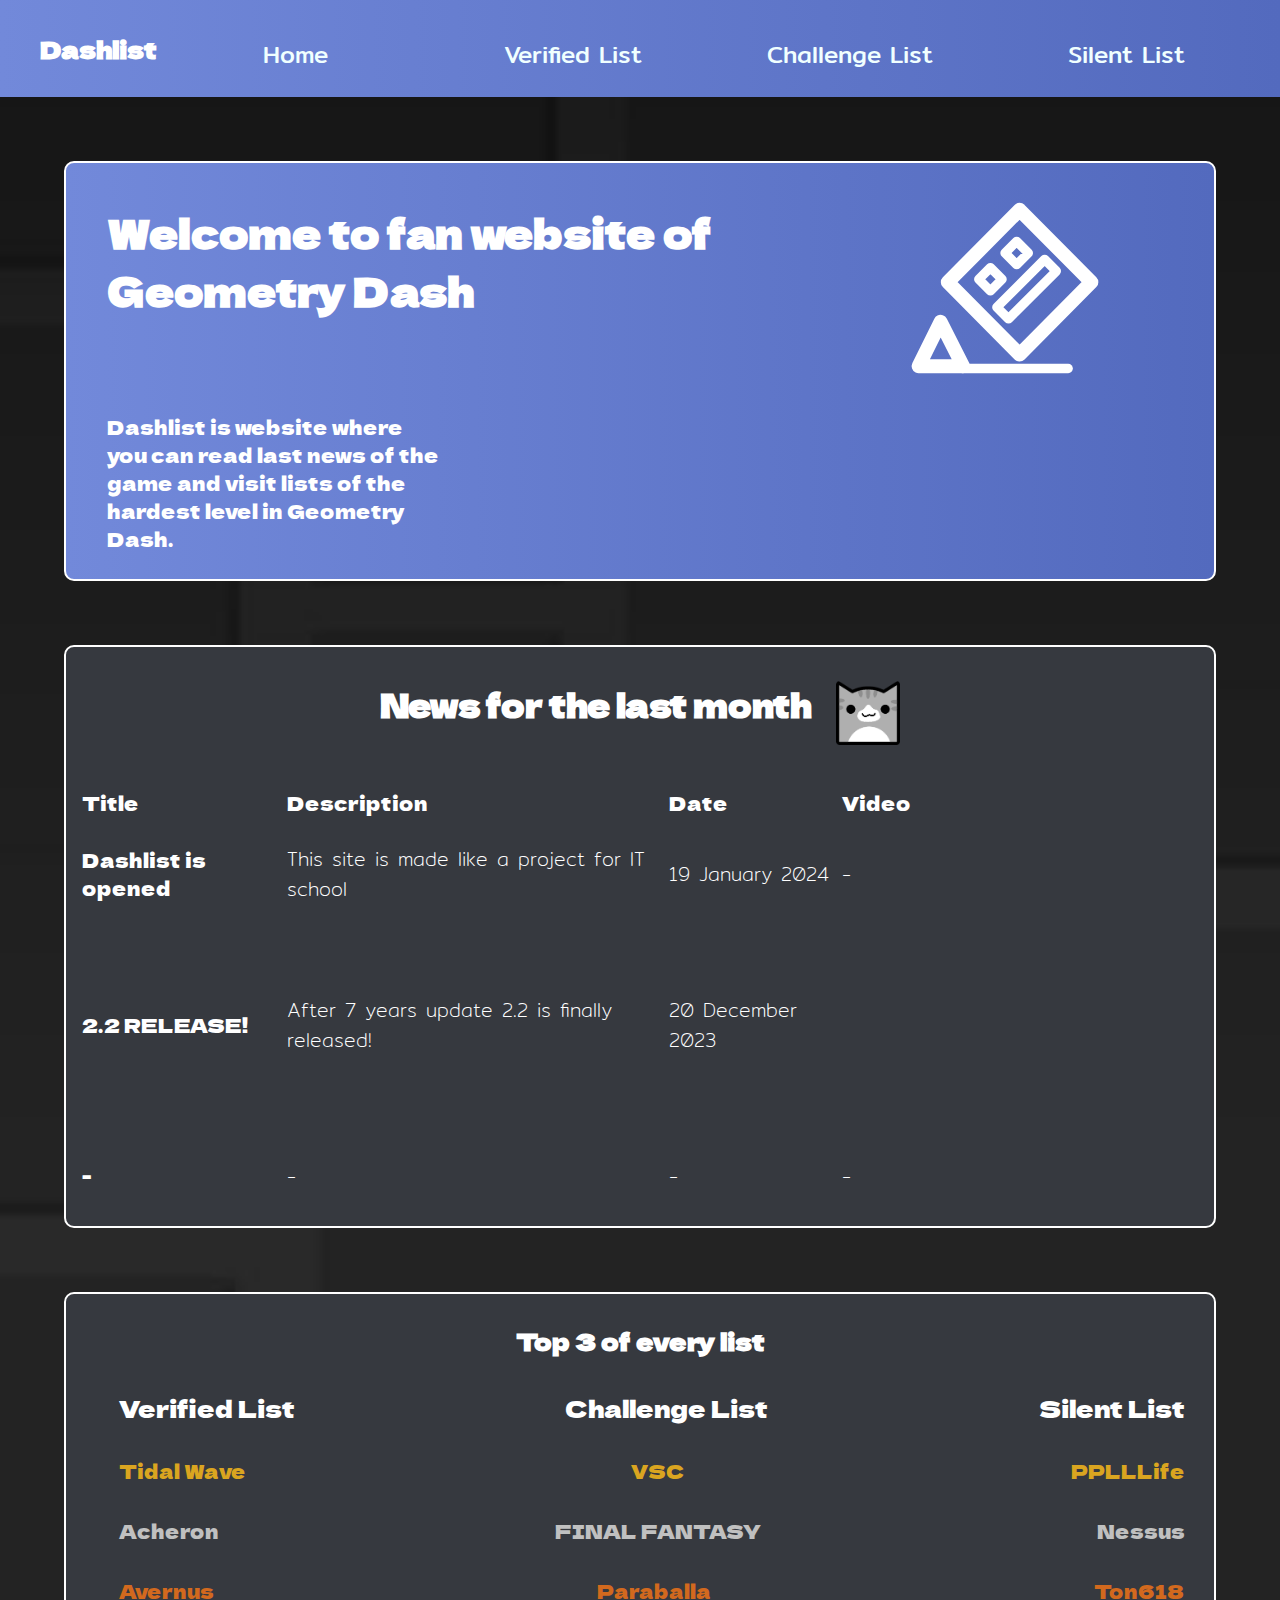
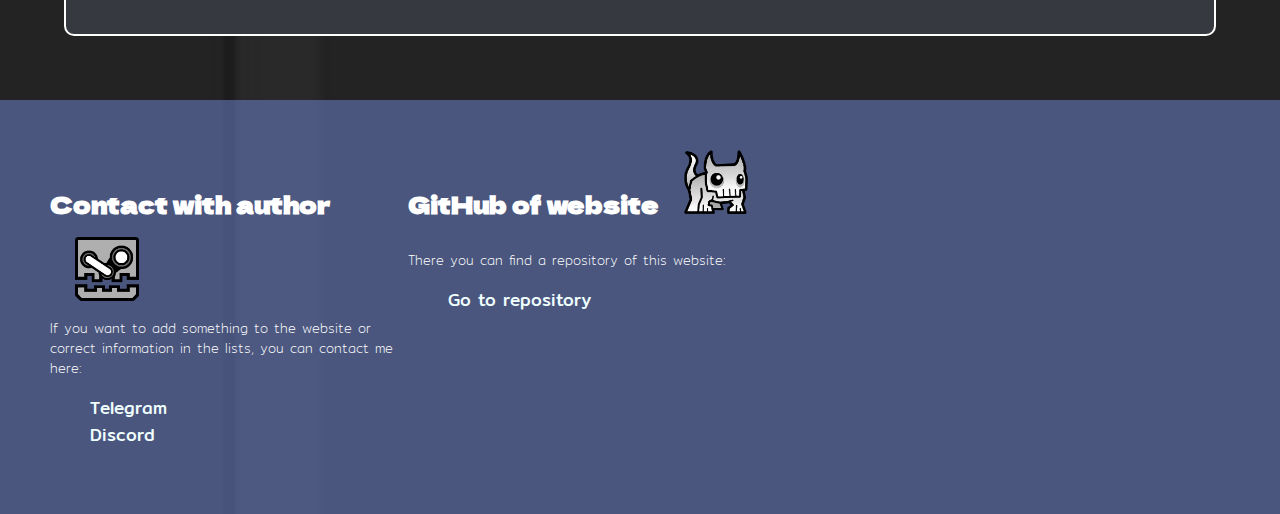
<file: index.html>
<!DOCTYPE html>
<html lang="en">
<head>
    <meta charset="UTF-8">
    <meta name="viewport" content="width=device-width, initial-scale=1.0">
    <title>Dashlist</title>
    <link rel="shortcut icon" href="./assets/icon.webp">
    <link rel="preconnect" href="https://fonts.googleapis.com">
    <link rel="preconnect" href="https://fonts.gstatic.com" crossorigin>
    <link href="https://fonts.googleapis.com/css2?family=Mitr&display=swap" rel="stylesheet">
    <link rel="preconnect" href="https://fonts.googleapis.com">
    <link rel="preconnect" href="https://fonts.gstatic.com" crossorigin>
    <link href="https://fonts.googleapis.com/css2?family=Dela+Gothic+One&display=swap" rel="stylesheet">    
    <link rel="stylesheet" href="./index.css">
</head>
<body>
    <section id="header">
        <div>
            <h1 class="title">Dashlist</h1>
            <div class="button"><a href="./index.html">Home</a></div>
            <div class="button"><a href="./vl.html">Verified List</a></div>
            <div class="button"><a href="./chall.html">Challenge List</a></div>
            <div class="button"><a href="./tpl.html">Silent List</a></div>
        </div> 
    </section>

    <section id="hero">
        <h1 class="title">Welcome to fan website of Geometry Dash</h1>
        <img id="gd-logo" src="./assets/geometry-dash.svg">
        <h1 class="subtitle">Dashlist is website where you can read last news of the game and visit lists of the hardest level in Geometry Dash.</h1>

    </section>

    <section id="news" class="body">
        <h1 class="title">News for the last month <img class="icongd" src="./assets/cat_icon.png"></h1>
        <table>
            <tr>
                <th class="subtitle">Title</th>
                <th class="subtitle">Description</td>
                <th class="subtitle">Date</td>
                <th class="subtitle">Video</td>
            </tr>
            <tr>
                <th class="subtitle">Dashlist is opened</th>
                <th class="text">This site is made like a project for IT school</th>
                <th class="text">19 January 2024</th>
                <th class="text"><p>-</p></th>
            </tr>
            <tr>
                <th class="subtitle">2.2 RELEASE!</th>
                <th class="text">After 7 years update 2.2 is finally released!</th>
                <th class="text">20 December 2023</th>
                <th class="text"><iframe  height="180" src="https://www.youtube.com/embed/LxA4NJMiZ8o?si=bkMYegzZEfCi7iou" title="Better turn fullscreen on" frameborder="0" allow="accelerometer; autoplay; clipboard-write; encrypted-media; gyroscope; picture-in-picture; web-share" allowfullscreen></iframe></th>
            </tr>
            <tr>
                <th class="subtitle"><p>-</p></th>
                <th class="text"><p>-</p></th>
                <th class="text"><p>-</p></th>
                <th class="text"><p>-</p></th>
            </tr>
        </table>
    </section>

    <section id="shortlists" class="body">
        <h1 class="title">Top 3 of every list</h1>
        <ul>
            <li class="title">Verified List</li>
            <li class="title">Challenge List</li>
            <li class="title">Silent List</li>
        </ul>
        <ul id="sl_1">
            <li class="subtitle">Tidal Wave</li>
            <li class="subtitle">VSC</li>
            <li class="subtitle">PPLLLife</li>
        </ul>
        <ul id="sl_2">
            <li class="subtitle">Acheron</li>
            <li class="subtitle">FINAL FANTASY</li>
            <li class="subtitle">Nessus</li>
        </ul>
        <ul id="sl_3">
            <li class="subtitle">Avernus</li>
            <li class="subtitle">Paraballa</li>
            <li class="subtitle">Ton618</li>
        </ul>
    </section>

    <section id="footer">
        <div>
            <h1 class="title">Contact with author</h1><img class="icongd" src="./assets/steam_icon.png">
            <p class="text">If you want to add something to the website or correct information in the lists, you can contact me here:</p>
            <ul>
                <li class="button"><a href="https://t.me/firsy0" target="_blank">Telegram</a></li>
                <li class="button"><a href="" target="_blank">Discord</a></li>
            </ul>
        </div>
        <div>
            <h1 class="title">GitHub of website</h1><img class="icongd" src="./assets/other_cat_icon.png">
            <p class="text">There you can find a repository of this website:</p>
            <ul>
                <li class="button"><a href="https://github.com/firsy0/3211-dashlist" target="_blank">Go to repository</a></li>
            </ul>
        </div>
    </section>
</body>
</html>
</file>
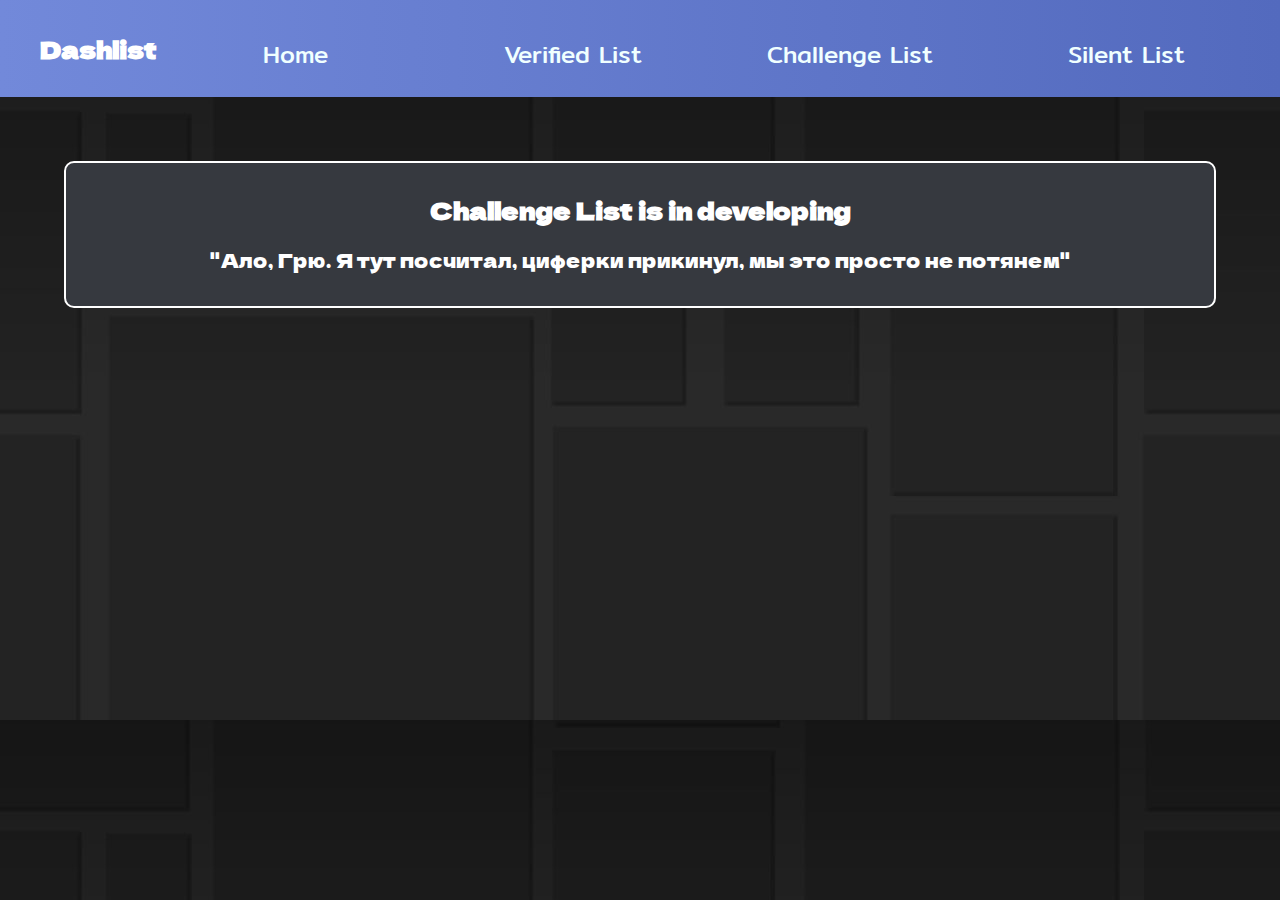
<file: chall.html>
<!DOCTYPE html>
<html lang="en">
<head>
    <meta charset="UTF-8">
    <meta name="viewport" content="width=device-width, initial-scale=1.0">
    <title>Dashlist</title>
    <link rel="shortcut icon" href="./assets/icon.webp">
    <link rel="preconnect" href="https://fonts.googleapis.com">
    <link rel="preconnect" href="https://fonts.gstatic.com" crossorigin>
    <link href="https://fonts.googleapis.com/css2?family=Mitr&display=swap" rel="stylesheet">
    <link rel="preconnect" href="https://fonts.googleapis.com">
    <link rel="preconnect" href="https://fonts.gstatic.com" crossorigin>
    <link href="https://fonts.googleapis.com/css2?family=Dela+Gothic+One&display=swap" rel="stylesheet">    
    <link rel="stylesheet" href="./index.css">
</head>
<body>
    <section id="header">
        <div>
            <h1 class="title">Dashlist</h1>
            <div class="button"><a href="./index.html">Home</a></div>
            <div class="button"><a href="./vl.html">Verified List</a></div>
            <div class="button"><a href="./chall.html">Challenge List</a></div>
            <div class="button"><a href="./tpl.html">Silent List</a></div>
        </div> 
    </section>

    <section id="indev" class="body">
        <h1 class="title">Challenge List is in developing</h1>
        <p class="subtitle">"Ало, Грю. Я тут посчитал, циферки прикинул, мы это просто не потянем"</p>
    </section>

</body>
</file>
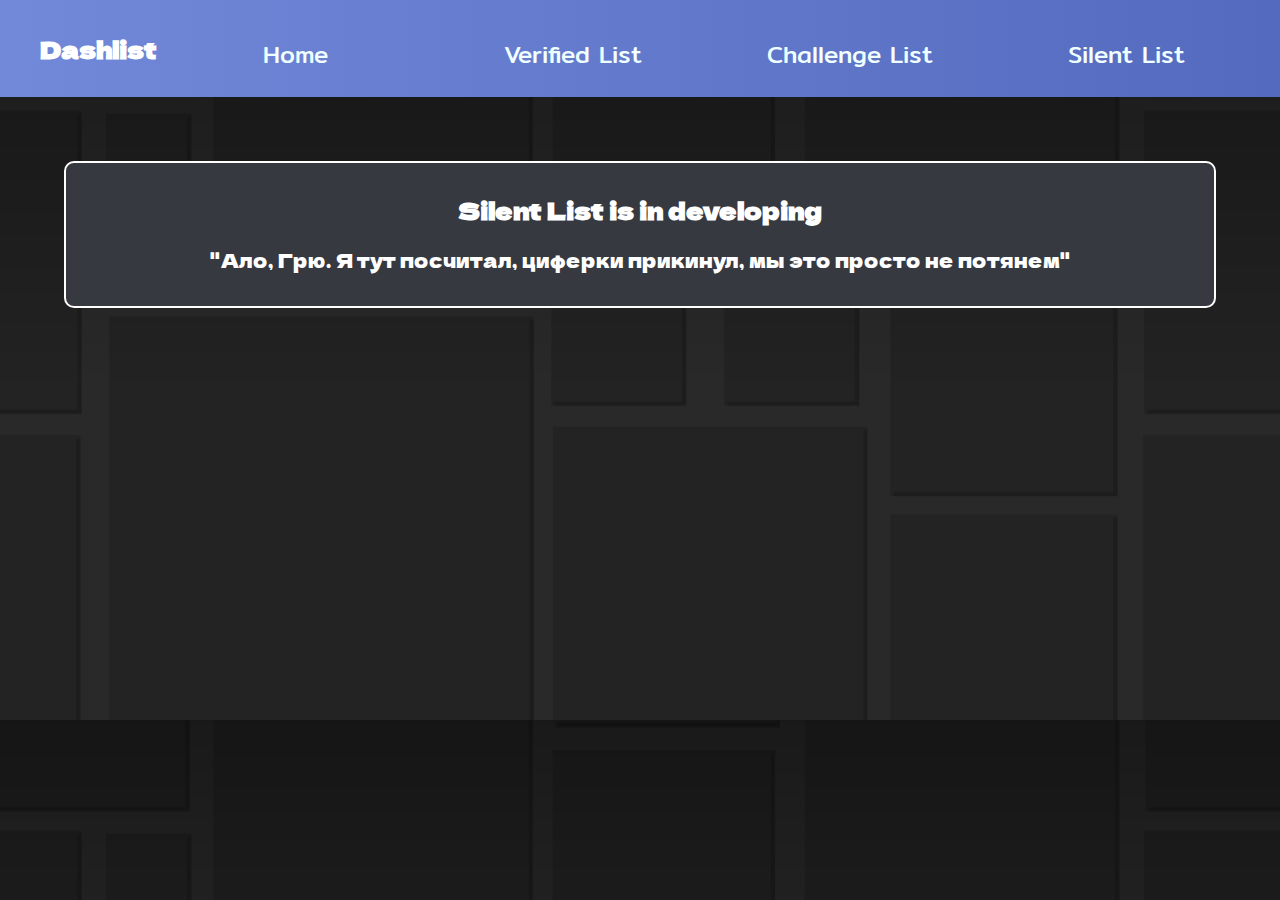
<file: tpl.html>
<!DOCTYPE html>
<html lang="en">
<head>
    <meta charset="UTF-8">
    <meta name="viewport" content="width=device-width, initial-scale=1.0">
    <title>Dashlist</title>
    <link rel="shortcut icon" href="./assets/icon.webp">
    <link rel="preconnect" href="https://fonts.googleapis.com">
    <link rel="preconnect" href="https://fonts.gstatic.com" crossorigin>
    <link href="https://fonts.googleapis.com/css2?family=Mitr&display=swap" rel="stylesheet">
    <link rel="preconnect" href="https://fonts.googleapis.com">
    <link rel="preconnect" href="https://fonts.gstatic.com" crossorigin>
    <link href="https://fonts.googleapis.com/css2?family=Dela+Gothic+One&display=swap" rel="stylesheet">    
    <link rel="stylesheet" href="./index.css">
</head>
<body>
    <section id="header">
        <div>
            <h1 class="title">Dashlist</h1>
            <div class="button"><a href="./index.html">Home</a></div>
            <div class="button"><a href="./vl.html">Verified List</a></div>
            <div class="button"><a href="./chall.html">Challenge List</a></div>
            <div class="button"><a href="./tpl.html">Silent List</a></div>
        </div> 
    </section>

    <section id="indev" class="body">
        <h1 class="title">Silent List is in developing</h1>
        <p class="subtitle">"Ало, Грю. Я тут посчитал, циферки прикинул, мы это просто не потянем"</p>
    </section>

</body>
</file>
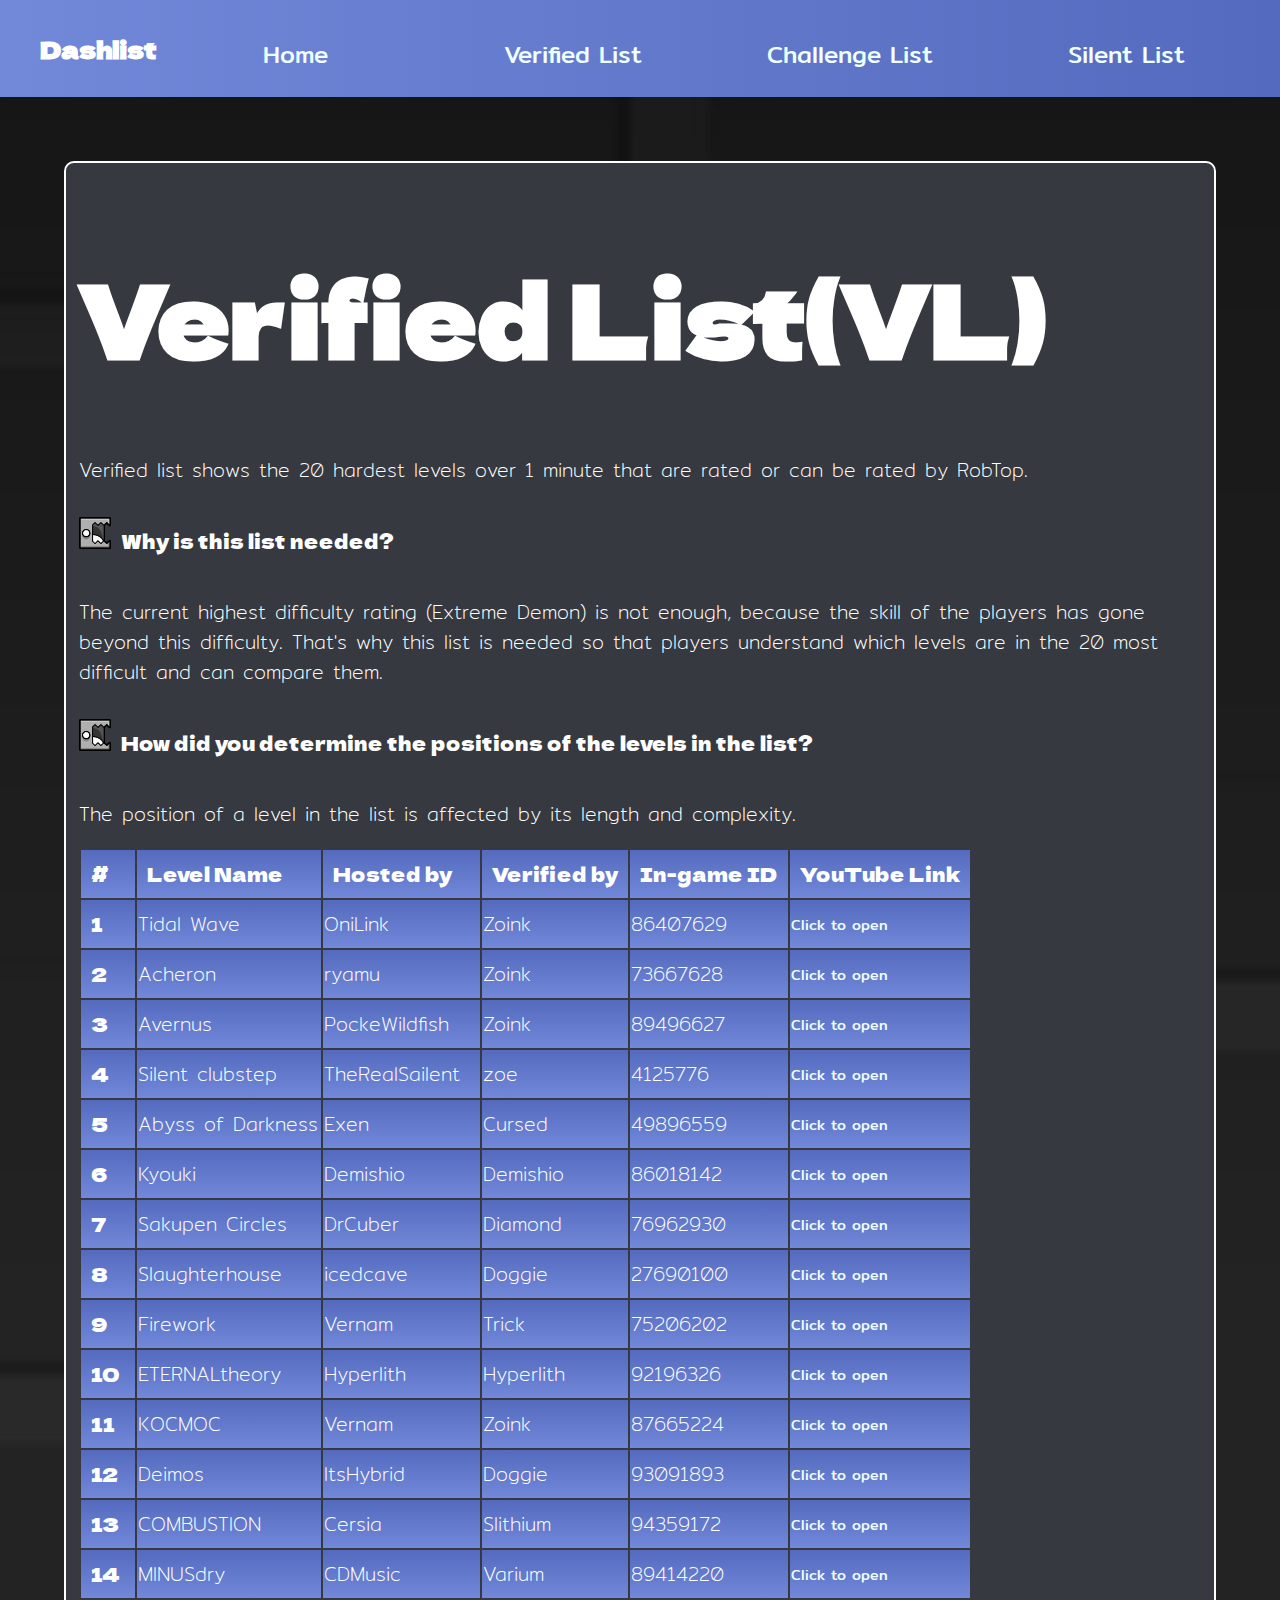
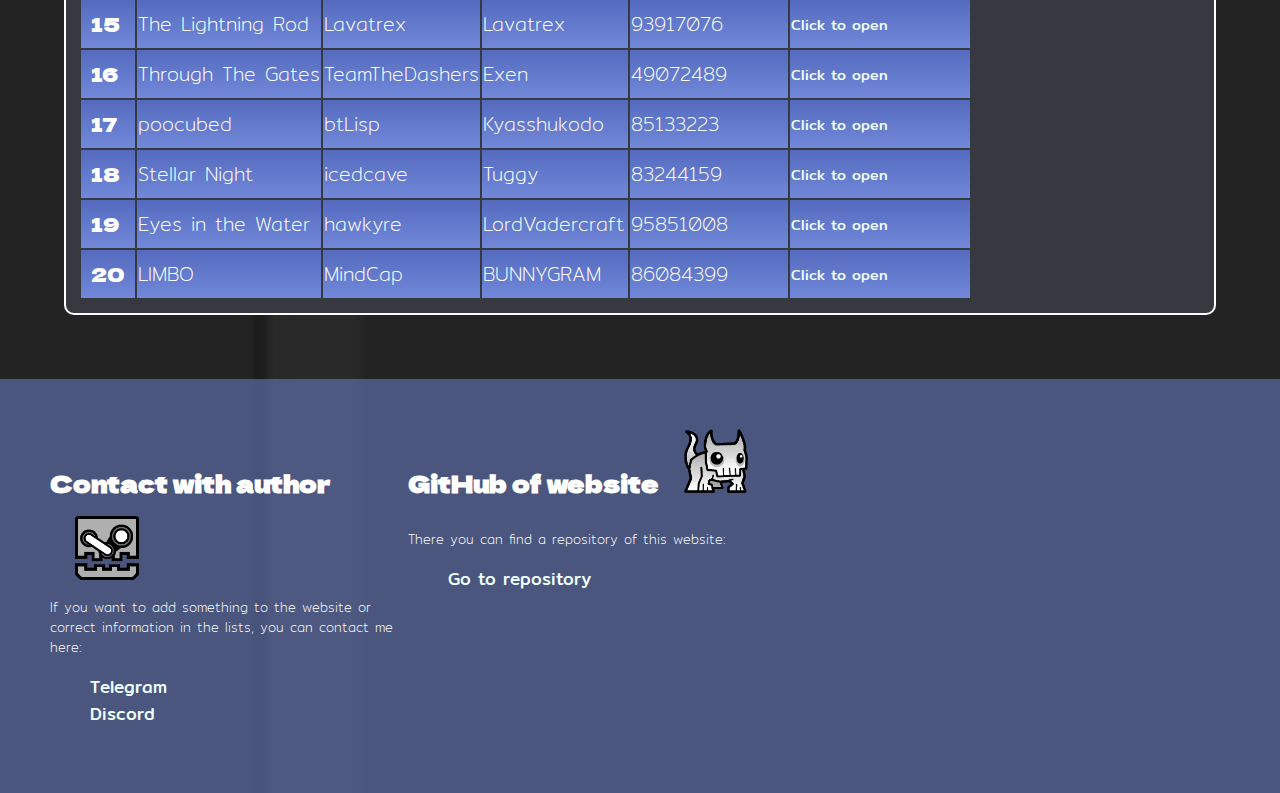
<file: vl.html>
<!DOCTYPE html>
<html lang="en">
<head>
    <meta charset="UTF-8">
    <meta name="viewport" content="width=device-width, initial-scale=1.0">
    <title>Dashlist</title>
    <link rel="shortcut icon" href="./assets/icon.webp">
    <link rel="preconnect" href="https://fonts.googleapis.com">
    <link rel="preconnect" href="https://fonts.gstatic.com" crossorigin>
    <link href="https://fonts.googleapis.com/css2?family=Mitr&display=swap" rel="stylesheet">
    <link rel="preconnect" href="https://fonts.googleapis.com">
    <link rel="preconnect" href="https://fonts.gstatic.com" crossorigin>
    <link href="https://fonts.googleapis.com/css2?family=Dela+Gothic+One&display=swap" rel="stylesheet">    
    <link rel="stylesheet" href="./index.css">
</head>
<body>
    <section id="header">
        <div>
            <h1 class="title">Dashlist</h1>
            <div class="button"><a href="./index.html">Home</a></div>
            <div class="button"><a href="./vl.html">Verified List</a></div>
            <div class="button"><a href="./chall.html">Challenge List</a></div>
            <div class="button"><a href="./tpl.html">Silent List</a></div>
        </div> 
    </section>

    <section id="vllist" class="body">

        <div class="listdesc">
            <h1 class="title">Verified List(VL)</h1>
            <p class="text">Verified list shows the 20 hardest levels over 1 minute that are rated or can be rated by RobTop.</p>
            <img class="icongd" src="./assets/robtop_icon.png"><h1 class="subtitle">Why is this list needed?</h1> 
            <p class="text">The current highest difficulty rating (Extreme Demon) is not enough, because the skill of the players has gone beyond this difficulty. That's why this list is needed so that players understand which levels are in the 20 most difficult and can compare them.</p>
            <img class="icongd" src="./assets/robtop_icon.png"><h1 class="subtitle">How did you determine the positions of the levels in the list?</h1> 
            <p class="text">The position of a level in the list is affected by its length and complexity.</p>
        </div>

        <table id="ver_lvl_list" border="2">
            <tr>
                <td class="subtitle">#</td>
                <td class="subtitle">Level Name</td>
                <td class="subtitle">Hosted by</td>
                <td class="subtitle">Verified by</td>
                <td class="subtitle">In-game ID</td>
                <td class="subtitle">YouTube Link</td>
            </tr>
            <tr>
                <td class="subtitle">1</td>
                <td class="text">Tidal Wave</td>
                <td class="text">OniLink</td>
                <td class="text">Zoink</td>
                <td class="text">86407629</td>
                <td class="button"><a href="https://youtu.be/9fsZ014qB3s" target="_blank">Click to open</a></td>
            </tr>
            <tr>
                <td class="subtitle">2</td>
                <td class="text">Acheron</td>
                <td class="text">ryamu</td>
                <td class="text">Zoink</td>
                <td class="text">73667628</td>
                <td class="button"><a href="https://youtu.be/sBKR6aUorzA" target="_blank">Click to open</a></td>
            </tr>
            <tr>
                <td class="subtitle">3</td>
                <td class="text">Avernus</td>
                <td class="text">PockeWildfish</td>
                <td class="text">Zoink</td>
                <td class="text">89496627</td>
                <td class="button"><a href="https://youtu.be/16Zh8jssanc" target="_blank">Click to open</a></td>
            </tr>
            <tr>
                <td class="subtitle">4</td>
                <td class="text">Silent clubstep</td>
                <td class="text">TheRealSailent</td>
                <td class="text">zoe</td>
                <td class="text">4125776</td>
                <td class="button"><a href="https://youtu.be/GR4OMkS3SN8" target="_blank">Click to open</a></td>
            </tr>
            <tr>
                <td class="subtitle">5</td>
                <td class="text">Abyss of Darkness</td>
                <td class="text">Exen</td>
                <td class="text">Cursed</td>
                <td class="text">49896559</td>
                <td class="button"><a href="https://youtu.be/ejJkpqcMMCY" target="_blank">Click to open</a></td>
            </tr>
            <tr>
                <td class="subtitle">6</td>
                <td class="text">Kyouki</td>
                <td class="text">Demishio</td>
                <td class="text">Demishio</td>
                <td class="text">86018142</td>
                <td class="button"><a href="https://youtu.be/KDa5c0CJTHs" target="_blank">Click to open</a></td>
            </tr>
            <tr>
                <td class="subtitle">7</td>
                <td class="text">Sakupen Circles</td>
                <td class="text">DrCuber</td>
                <td class="text">Diamond</td>
                <td class="text">76962930</td>
                <td class="button"><a href="https://youtu.be/ofG2mJi9kEA" target="_blank">Click to open</a></td>
            </tr>
            <tr>
                <td class="subtitle">8</td>
                <td class="text">Slaughterhouse</td>
                <td class="text">icedcave</td>
                <td class="text">Doggie</td>
                <td class="text">27690100</td>
                <td class="button"><a href="https://youtu.be/kpcF1-QAHQc" target="_blank">Click to open</a></td>
            </tr>
            <tr>
                <td class="subtitle">9</td>
                <td class="text">Firework</td>
                <td class="text">Vernam</td>
                <td class="text">Trick</td>
                <td class="text">75206202</td>
                <td class="button"><a href="https://youtu.be/QBe5x2o9v2w" target="_blank">Click to open</a></td>
            </tr>
            <tr>
                <td class="subtitle">10</td>
                <td class="text">ETERNALtheory</td>
                <td class="text">Hyperlith</td>
                <td class="text">Hyperlith</td>
                <td class="text">92196326</td>
                <td class="button"><a href="https://youtu.be/3LfjQWk9Hyg" target="_blank">Click to open</a></td>
            </tr>
            <tr>
                <td class="subtitle">11</td>
                <td class="text">KOCMOC</td>
                <td class="text">Vernam</td>
                <td class="text">Zoink</td>
                <td class="text">87665224</td>
                <td class="button"><a href="https://youtu.be/2CxE-UWCIG4" target="_blank">Click to open</a></td>
            </tr>
            <tr>
                <td class="subtitle">12</td>
                <td class="text">Deimos</td>
                <td class="text">ItsHybrid</td>
                <td class="text">Doggie</td>
                <td class="text">93091893</td>
                <td class="button"><a href="https://youtu.be/b2yHaIk5zio" target="_blank">Click to open</a></td>
            </tr>
            <tr>
                <td class="subtitle">13</td>
                <td class="text">COMBUSTION</td>
                <td class="text">Cersia</td>
                <td class="text">Slithium</td>
                <td class="text">94359172</td>
                <td class="button"><a href="https://youtu.be/3cTR4XUcA28" target="_blank">Click to open</a></td>
            </tr>
            <tr>
                <td class="subtitle">14</td>
                <td class="text">MINUSdry</td>
                <td class="text">CDMusic</td>
                <td class="text">Varium</td>
                <td class="text">89414220</td>
                <td class="button"><a href="https://youtu.be/YvA8ehhzz0Q" target="_blank">Click to open</a></td>
            </tr>
            <tr>
                <td class="subtitle">15</td>
                <td class="text">The Lightning Rod</td>
                <td class="text">Lavatrex</td>
                <td class="text">Lavatrex</td>
                <td class="text">93917076</td>
                <td class="button"><a href="https://youtu.be/nQDTi077O6M" target="_blank">Click to open</a></td>
            </tr>
            <tr>
                <td class="subtitle">16</td>
                <td class="text">Through The Gates</td>
                <td class="text">TeamTheDashers</td>
                <td class="text">Exen</td>
                <td class="text">49072489</td>
                <td class="button"><a href="https://youtu.be/4yHA6jux5UI" target="_blank">Click to open</a></td>
            </tr>
            <tr>
                <td class="subtitle">17</td>
                <td class="text">poocubed</td>
                <td class="text">btLisp</td>
                <td class="text">Kyasshukodo</td>
                <td class="text">85133223</td>
                <td class="button"><a href="https://youtu.be/fzL31vai1ms" target="_blank">Click to open</a></td>
            </tr>
            <tr>
                <td class="subtitle">18</td>
                <td class="text">Stellar Night</td>
                <td class="text">icedcave</td>
                <td class="text">Tuggy</td>
                <td class="text">83244159</td>
                <td class="button"><a href="https://youtu.be/XpBY-eMYZTE" target="_blank">Click to open</a></td>
            </tr>
            <tr>
                <td class="subtitle">19</td>
                <td class="text">Eyes in the Water</td>
                <td class="text">hawkyre</td>
                <td class="text">LordVadercraft</td>
                <td class="text">95851008</td>
                <td class="button"><a href="https://youtu.be/yvLwiOy3KEA" target="_blank">Click to open</a></td>
            </tr>
            <tr>
                <td class="subtitle">20</td>
                <td class="text">LIMBO</td>
                <td class="text">MindCap</td>
                <td class="text">BUNNYGRAM</td>
                <td class="text">86084399</td>
                <td class="button"><a href="https://youtu.be/kXYMbaMVOZg" target="_blank">Click to open</a></td>
            </tr>
        </table>

    </section>

    <section id="footer">
        <div>
            <h1 class="title">Contact with author</h1><img class="icongd" src="./assets/steam_icon.png">
            <p class="text">If you want to add something to the website or correct information in the lists, you can contact me here:</p>
            <ul>
                <li class="button"><a href="https://t.me/firsy0" target="_blank">Telegram</a></li>
                <li class="button"><a href="" target="_blank">Discord</a></li>
            </ul>
        </div>
        <div>
            <h1 class="title">GitHub of website</h1><img class="icongd" src="./assets/other_cat_icon.png">
            <p class="text">There you can find a repository of this website:</p>
            <ul>
                <li class="button"><a href="https://github.com/firsy0/3211-dashlist" target="_blank">Go to repository</a></li>
            </ul>
        </div>
    </section>
</body>
</file>
<file: index.css>
/*Body*/
body {
    margin: 0;
    background-image: url("assets/background.jpg");
    background-size: cover;
}

/*Text types*/
.title {
    font-family: 'Dela Gothic One', sans-serif;
    color:#ffffff;
    font-size: 150%;
    display: flex;
    justify-content: center;
}

.subtitle {
    font-family: 'Dela Gothic One', sans-serif;
    color:#ffffff;
    font-size: 120%;
    font-weight:100;
}

.text {
    font-family: 'Mitr', sans-serif;
    font-size:120%;
    font-weight:200;
    color: #ffffff;
}

.button a {
    font-family: 'Mitr', sans-serif;
    font-size: 90%;
    color: azure;
    text-decoration: none;
    transition: 1s;
}

.button :hover {
    color: #44ddbf;
    text-decoration:underline;
    transition: 0.6s;
}

/*Header*/
#header {
    background-image: linear-gradient(to right, #7289da, #536abe);
    padding: 15px;
}
#header .title {
    margin-left: 25px;
}
#header div {
    width: 100%;
    display: flex;
    justify-content: space-around;
}

#header .button a {
    font-size: x-large;
    padding-top: 20px;
}

/*Hero*/

#hero {
    background-image: linear-gradient(to right, #7289da, #536abe); /*Знайшов в інеті*/

}


#hero, .body {
    margin: 5%;
    padding: 1%;
    background-color: #36393f;
    border: 2px solid #ffffff;
    border-radius: 10px;

}

#hero .title {
    font-size: calc(0.5em + 2.5vw);
    padding-left: 2.5%;
    display: flex;
    float: left;
    max-width: 70%;
    max-height: 100px;
}

#hero .subtitle {
    padding-left: 2.5%;
    max-width: 30%;
}

#gd-logo {
    display: flex;
    width: 20%;
    height: 30%;
    justify-content: right;
    image-rendering: optimizeQuality;
}

/*News*/
#news .title {
    font-size: xx-large;
}
.icongd {
    width: 64px;
    height: 64px;
    padding-left: 25px;
}
#news table {
    width: 95%;
}
#news th {
    padding-top: 20px;
    text-align: left;
}
/*Shortlists*/
#shortlists ul {
    list-style: none;
    display: inline-flex;
    justify-content: space-between;
    width: 95%;
}

#shortlists .title  {
    font-size: x-large;
    justify-content: center;
}
#shortlists .icongd  {
    display: inline-flex;
}
#sl_1 li {
    color: goldenrod;
}
#sl_2 li {
    color: silver;
}
#sl_3 li {
    color: chocolate;
}
/*Footer*/

#footer {
    background-color: rgba(114, 137, 218, 0.5);
    padding: 50px;
}

#footer ul {
    list-style: none;
}

#footer .title {
    display: inline-flex;
}
#footer .text {
    font-size: small;
}

#footer .button {
    font-size: larger;
}

#footer div {
    display: inline-table;
    width: 30%;
}
#footer .icongd {
    display: inline-flex;
}

/*VL page*/
#vllist .title {
    font-size: 100px;
    display: flex;
    justify-content: left;
    padding-bottom: 0;
}
#vllist table {
    display: inline-flex;
    border-radius: 10px;
    border: 0;
}
#vllist td {
    background-image: linear-gradient(to top, #7289da, #536abe);
    border: 0;
}

#vllist .subtitle {
    padding: 10px;
}

#vllist .listdesc {
    width: 25%;
    justify-content: right; 
    display: inline;
}
 
#vllist .listdesc .subtitle {
    display: inline-flex;
}

#vllist .icongd {
    height: 32px;
    width: 32px;
    padding: 0;
    display: inline;
}

/*in developing page*/

#indev .title {
    width: 100%;
}

#indev .subtitle {
    text-align: center;
}
</file>
